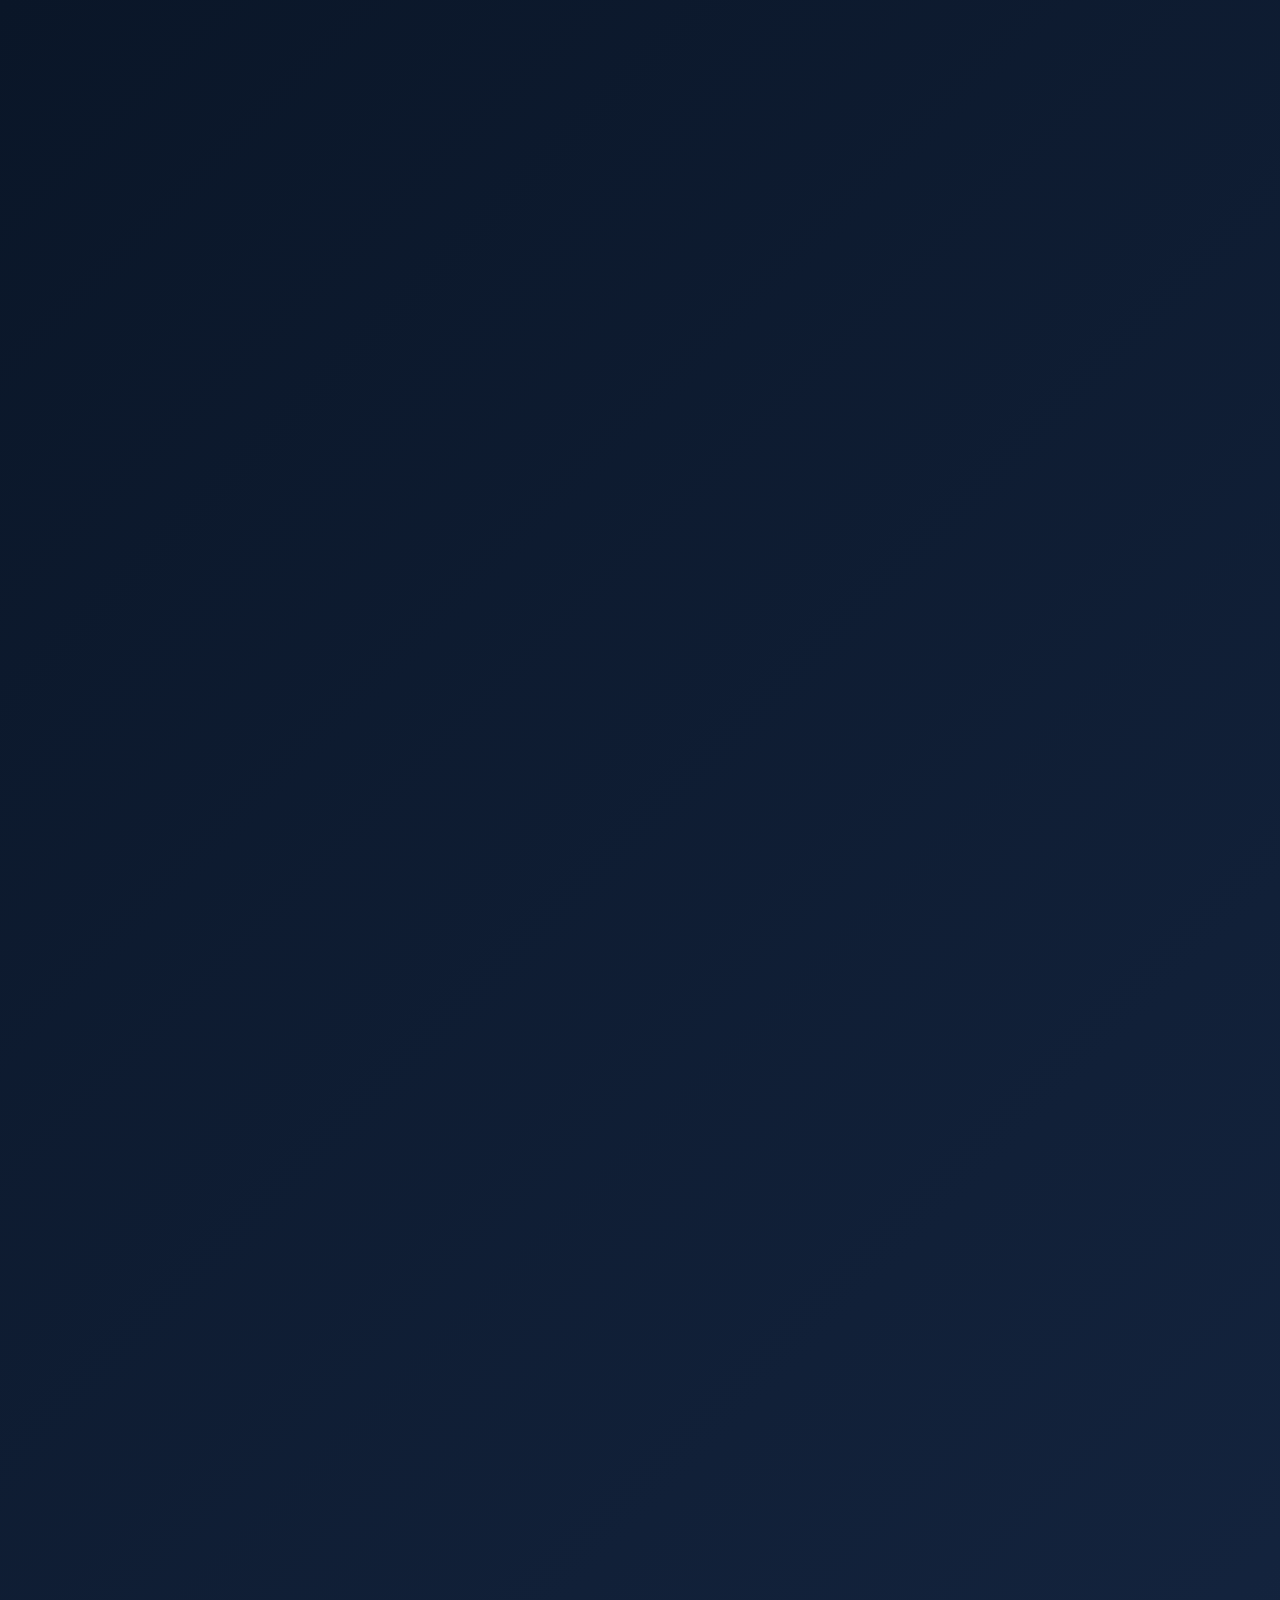
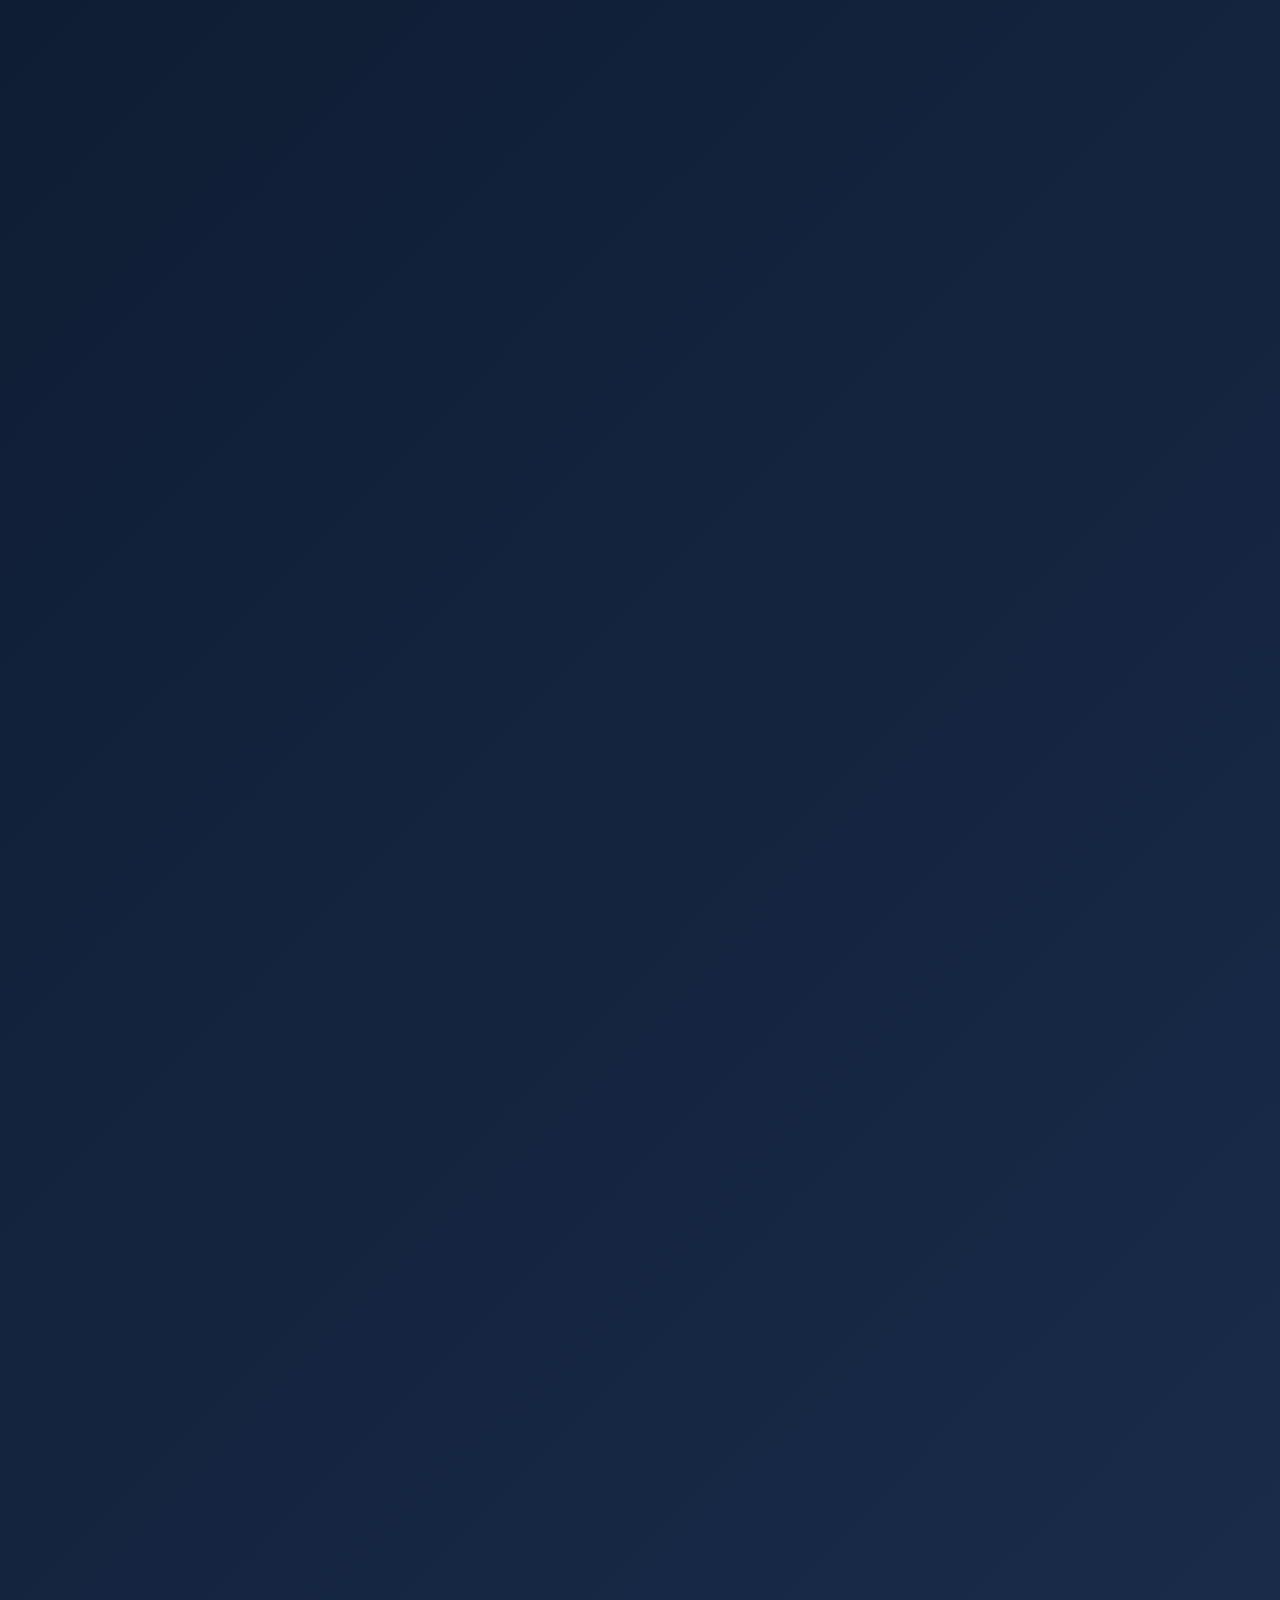
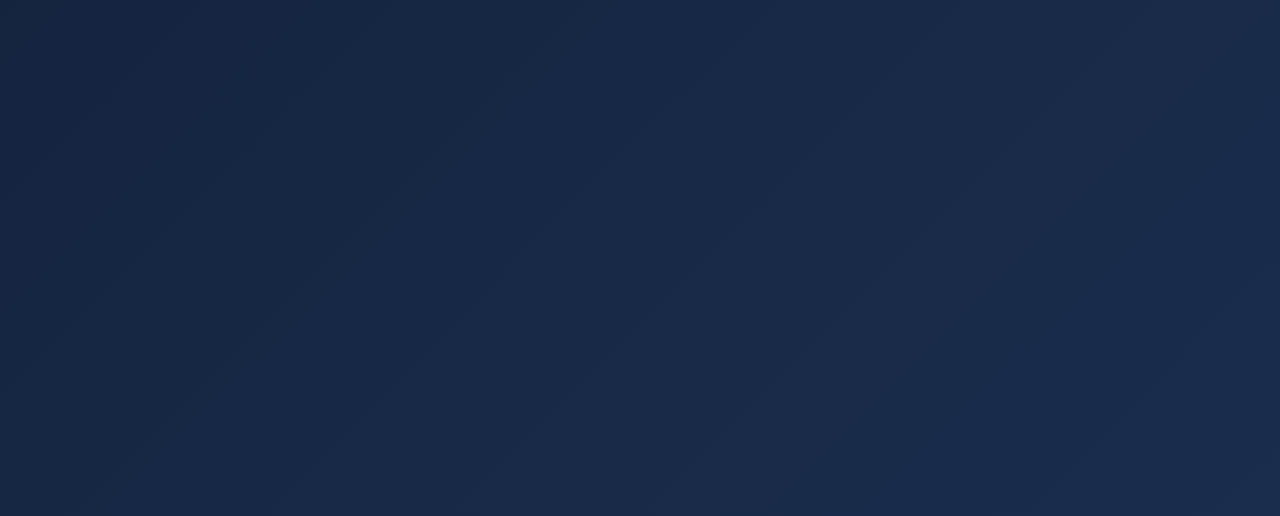
<file: index.html>
<!DOCTYPE html>
<html lang="ru">
<head>
    <meta charset="UTF-8">
    <meta name="viewport" content="width=device-width, initial-scale=1.0">
    <title>MLBB Shop - Магазин Mobile Legends</title>
    <link rel="stylesheet" href="style.css">
</head>
<body>
    <header>
        <div class="container">
            <div class="logo">
                <h1>MLBB SHOP</h1>
            </div>
            
            <nav>
                <ul>
                    <li><a href="index.html">Главная</a></li>
                    <li><a href="heroes.html">Герои</a></li>
                    <li><a href="news.html">Новости</a></li>
                    <li><a href="tournaments.html">Турниры</a></li>
                </ul>
            </nav>
            <a href="profile.html" class="profile-icon">
                <span class="profile-count">0</span>
                👤
            </a>
            
        </div>
    </header>
    
    <section class="hero-banner" id="home">
        <div class="banner-content">
            <h2>Добро пожаловать в MLBB Shop</h2>
            <p>Лучшие предложения на героев, алмазы и игровую валюту</p>
            <a href="about.html" class="cta-button">О нас</a>
        </div>
    </section>

    <section class="products-section" id="heroes">
        <div class="container">
            <h2 class="section-title">Герои</h2>
            <div class="products-grid">
                <div class="product-card">
                    <div class="product-image">
                        <div class="hero-placeholder hero1">
                            <img src="media/хаябуса.png">
                        </div>
                    </div>
                    <h3>Хаябуса</h3>
                    <p class="price">1000 ₽</p>
                    <button class="details-button">
                        <a href="details.html#hero1">Подробнее</a>
                    </button>
                    <button class="buy-button">Купить</button>
                </div>
                <div class="product-card">
                    <div class="product-image">
                        <div class="hero-placeholder hero2">
                            <img src="media/джой.png">
                        </div>
                    </div>
                    <h3>Джой</h3>
                    <p class="price">799 ₽</p>
                    <button class="details-button">
                        <a href="details.html#hero2">Подробнее</a>
                    </button>
                    <button class="buy-button">Купить</button>
                </div>
                <div class="product-card">
                    <div class="product-image">
                        <div class="hero-placeholder hero3">
                            <img src="media/беатрис.png">
                        </div>
                    </div>
                    <h3>Беатрис</h3>
                    <p class="price">500 ₽</p>
                    <button class="details-button">
                        <a href="details.html#hero3">Подробнее</a>
                    </button>
                    <button class="buy-button">Купить</button>
                </div>
                <div class="product-card">
                    <div class="product-image">
                        <div class="hero-placeholder hero4">
                            <img src="media/ланселот.png">
                        </div>
                    </div>
                    <h3>Ланселот</h3>
                    <p class="price">500 ₽</p>
                    <button class="details-button">
                        <a href="details.html#hero4">Подробнее</a>
                    </button>
                    <button class="buy-button">Купить</button>
                </div>
            </div>
        </div>
    </section>

    <section class="products-section" id="diamonds">
        <div class="container">
            <h2 class="section-title">Алмазы</h2>
            <div class="products-grid">
                <div class="product-card featured">
                    <div class="badge">Популярно</div>
                    <div class="product-image">
                        <div class="diamond-icon">💎</div>
                        <p class="diamond-count">1000</p>
                    </div>
                    <h3>1000 Алмазов</h3>
                    <p class="price">799 ₽</p>
                    <button class="buy-button">Купить</button>
                </div>
                <div class="product-card">
                    <div class="product-image">
                        <div class="diamond-icon">💎</div>
                        <p class="diamond-count">500</p>
                    </div>
                    <h3>500 Алмазов</h3>
                    <p class="price">399 ₽</p>
                    <button class="buy-button">Купить</button>
                </div>
                <div class="product-card">
                    <div class="product-image">
                        <div class="diamond-icon">💎</div>
                        <p class="diamond-count">250</p>
                    </div>
                    <h3>250 Алмазов</h3>
                    <p class="price">199 ₽</p>
                    <button class="buy-button">Купить</button>
                </div>
                <div class="product-card featured">
                    <div class="badge">Выгодно</div>
                    <div class="product-image">
                        <div class="diamond-icon">💎</div>
                        <p class="diamond-count">5000</p>
                    </div>
                    <h3>5000 Алмазов</h3>
                    <p class="price">3499 ₽</p>
                    <button class="buy-button">Купить</button>
                </div>
            </div>
        </div>
    </section>

    <section class="products-section" id="currency">
        <div class="container">
            <h2 class="section-title">Игровая валюта</h2>
            <div class="products-grid">
                <div class="product-card">
                    <div class="product-image">
                        <div class="coin-icon">🪙</div>
                        <p class="coin-count">10000</p>
                    </div>
                    <h3>10000 Монет</h3>
                    <p class="price">149 ₽</p>
                    <button class="buy-button">Купить</button>
                </div>
                <div class="product-card">
                    <div class="product-image">
                        <div class="coin-icon">🪙</div>
                        <p class="coin-count">50000</p>
                    </div>
                    <h3>50000 Монет</h3>
                    <p class="price">599 ₽</p>
                    <button class="buy-button">Купить</button>
                </div>
                <div class="product-card">
                    <div class="product-image">
                        <div class="coin-icon">🪙</div>
                        <p class="coin-count">100000</p>
                    </div>
                    <h3>100000 Монет</h3>
                    <p class="price">999 ₽</p>
                    <button class="buy-button">Купить</button>
                </div>
                <div class="product-card">
                    <div class="product-image">
                        <div class="coin-icon">🪙</div>
                        <p class="coin-count">500000</p>
                    </div>
                    <h3>500000 Монет</h3>
                    <p class="price">4499 ₽</p>
                    <button class="buy-button">Купить</button>
                </div>
            </div>
        </div>
    </section>

    <footer>
        <div class="container">
            <p>&copy; 2025 MLBB Shop. Все права защищены.</p>
            <p> Moonton</p>
        </div>
    </footer>

</body>
</html>
</file>
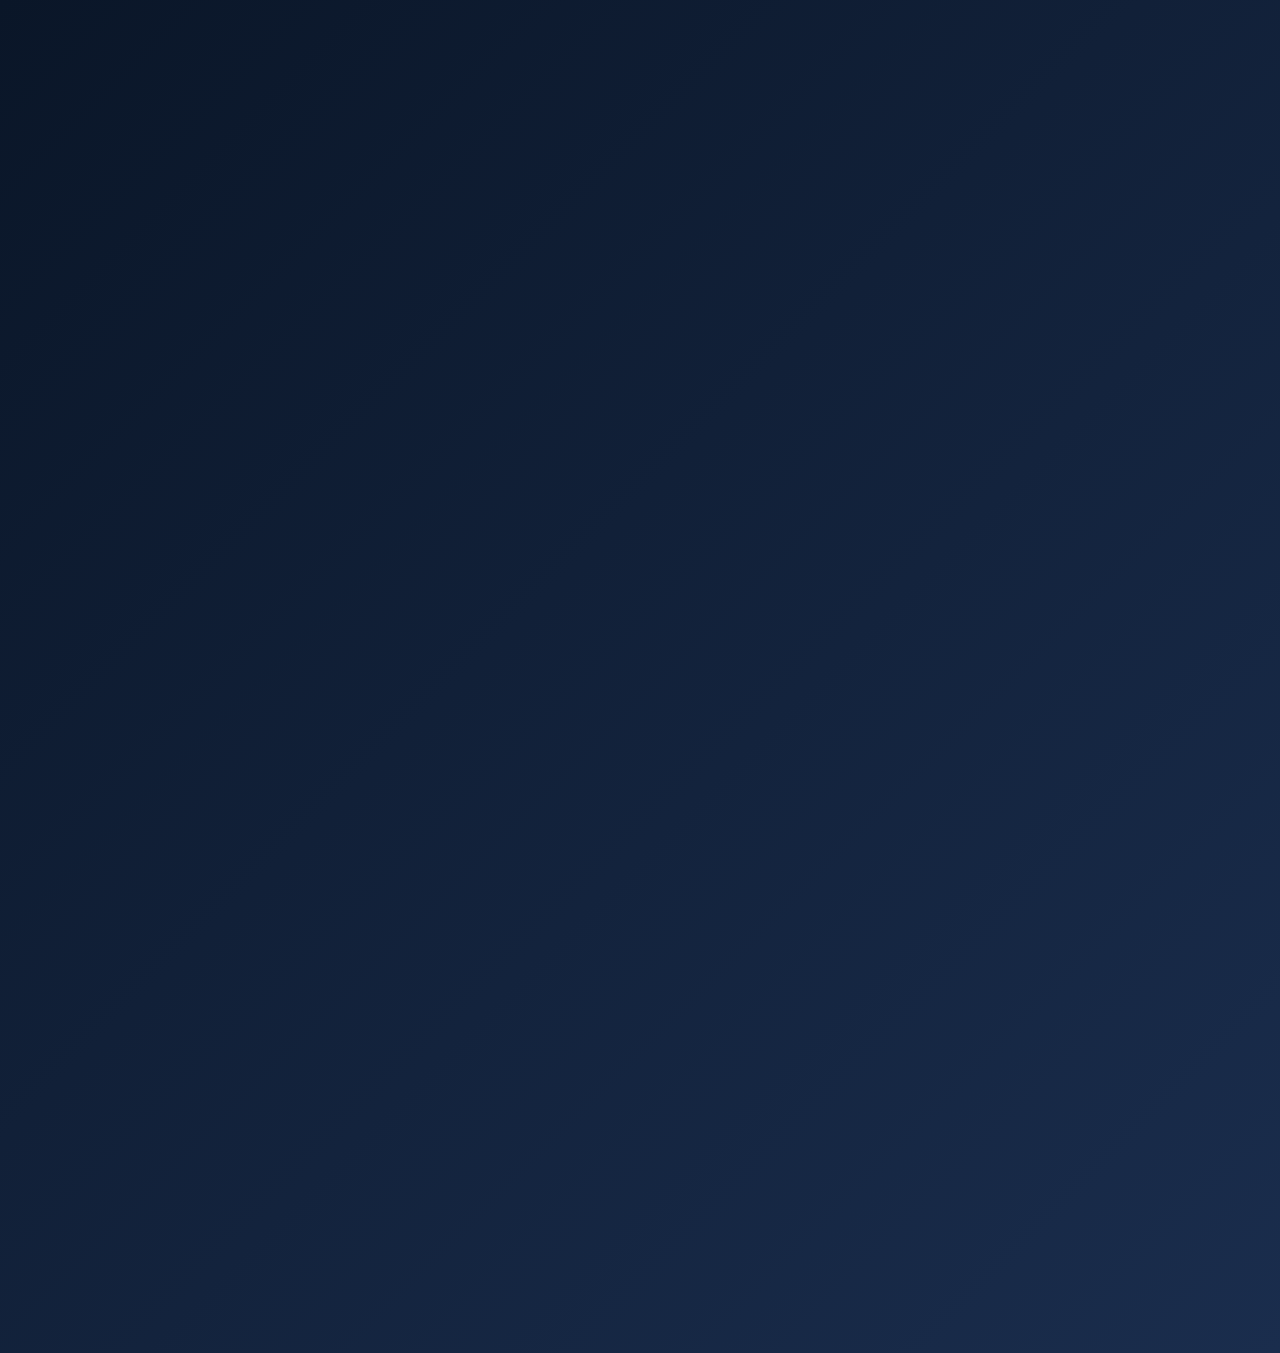
<file: about.html>
<!DOCTYPE html>
<html lang="ru">
<head>
    <meta charset="UTF-8">
    <meta name="viewport" content="width=device-width, initial-scale=1.0">
    <title>О нас - MLBB Shop</title>
    <link rel="stylesheet" href="style.css">
    <style>
        /* Дополнительные стили специально для страницы "О нас" */
        body {
            opacity: 0;
            animation: fadeIn 1s forwards;
        }

        @keyframes fadeIn {
            to { opacity: 1; }
        }

        .about-content {
            padding: 60px 0;
            line-height: 1.8;
        }
        .about-text-block {
            background: rgba(26, 45, 77, 0.6);
            padding: 40px;
            border-radius: 20px;
            border: 1px solid rgba(0, 212, 255, 0.3);
            margin-bottom: 40px;
        }
        .about-text-block h2 {
            color: #00d4ff;
            margin-bottom: 20px;
            text-shadow: 0 0 15px rgba(0, 212, 255, 0.5);
        }
        .back-link {
            display: inline-block;
            margin-top: 20px;
            color: #00d4ff;
            text-decoration: none;
            font-weight: bold;
        }
        .back-link:hover {
            text-decoration: underline;
        }
    </style>
</head>
<body>
    <header>
        <div class="container">
            <div class="logo">
                <h1>MLBB SHOP</h1>
            </div>
            <nav>
                <ul>
                    <li><a href="index.html">Главная</a></li>
                    <li><a href="heroes.html">Герои</a></li>
                    <li><a href="news.html">Новости</a></li>
                </ul>
            </nav>
        </div>
    </header>

    <div class="container about-content">
        <div class="about-text-block">
            <h2>О нашем проекте</h2>
            <p>
                <strong>MLBB Shop</strong> — это современная площадка, созданная игроками для игроков. 
                Мы знаем, как важно вовремя получить нужный облик или разблокировать любимого героя, 
                чтобы доминировать на поле боя. Наша цель — предоставить удобный и надежный сервис 
                для пополнения игровых ресурсов Mobile Legends: Bang Bang.
            </p>
        </div>

        <div class="about-text-block">
            <h2>Про игру Mobile Legends: Bang Bang</h2>
            <p>
                Mobile Legends: Bang Bang — это захватывающая многопользовательская онлайн-игра в жанре MOBA (Multiplayer Online Battle Arena) для мобильных устройств. 
                В ней две команды по 5 игроков сражаются в реальном времени, чтобы уничтожить базу противника, защищая свою собственную.
            </p>
            <ul style="margin-left: 20px; color: #ccc;">
                <li><strong>Классические карты:</strong> Битвы проходят на 3 линиях с башнями и лесными монстрами.</li>
                <li><strong>Разнообразие героев:</strong> От могучих танков и метких стрелков до неуловимых убийц и сильных магов.</li>
                <li><strong>Командная работа:</strong> Победа зависит от стратегии и координации действий всех участников.</li>
            </ul>
        </div>

        <div class="about-text-block">
            <h2>Почему выбирают нас?</h2>
            <p>
                Мы стремимся сделать процесс покупки максимально прозрачным. В нашем магазине вы найдете:
            </p>
            <ul style="list-style: none; padding-top: 10px;">
                <li>💎 <strong>Лучшие цены</strong> на пакеты алмазов.</li>
                <li>⚡ <strong>Мгновенную информацию</strong> об акциях и новых героях.</li>
                <li>🛡️ <strong>Безопасность:</strong> Мы ценим доверие наших клиентов и работаем над качеством сервиса каждый день.</li>
            </ul>
        </div>

        <a href="index.html" class="back-link">← Вернуться на главную страницу</a>
    </div>

    <footer>
        <div class="container">
            <p>&copy; 2025 MLBB Shop. Unofficial fan shop.</p>
        </div>
    </footer>
</body>
</html>
</file>
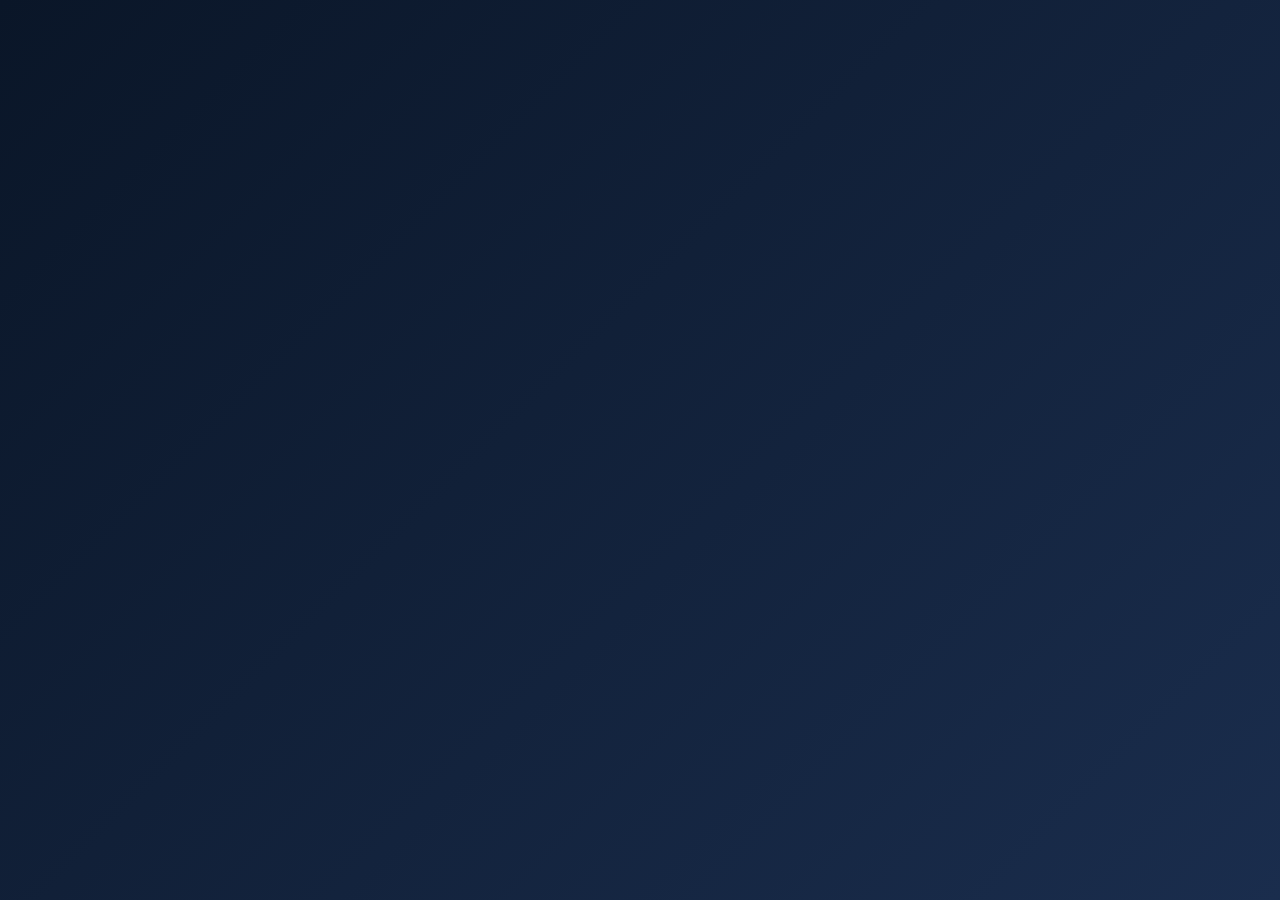
<file: details.html>
<!DOCTYPE html>
<html lang="ru">
<head>
    <meta charset="UTF-8">
    <meta name="viewport" content="width=device-width, initial-scale=1.0">
    <title>MLBB Shop - Характеристики Героев</title>
    <link rel="stylesheet" href="style.css">
    <style>
        body {
            padding: 20px;
            font-family: 'Segoe UI', sans-serif;
            background: linear-gradient(135deg, #0a1628 0%, #1a2d4d 100%);
            color: #fff;
            opacity: 0;
            animation: fadeIn 1s forwards;
        }

        @keyframes fadeIn { to { opacity: 1; } }

        .detail-section {
            display: none;
            max-width: 900px;
            margin: 40px auto;
            background: rgba(26, 45, 77, 0.8);
            backdrop-filter: blur(10px);
            border-radius: 25px;
            padding: 40px;
            border: 2px solid rgba(0, 212, 255, 0.4);
            box-shadow: 0 0 50px rgba(0, 150, 255, 0.2);
        }

        .detail-section:target { display: block; }

        .hero-header {
            display: flex;
            align-items: center;
            gap: 20px;
            margin-bottom: 30px;
            border-bottom: 1px solid rgba(0, 212, 255, 0.3);
            padding-bottom: 20px;
        }

        .role-badge {
            background: #ff0055;
            padding: 5px 15px;
            border-radius: 8px;
            font-size: 14px;
            text-transform: uppercase;
            font-weight: bold;
        }

        .stats-grid {
            display: grid;
            grid-template-columns: repeat(auto-fit, minmax(150px, 1fr));
            gap: 15px;
            margin: 20px 0;
        }

        .stat-item {
            background: rgba(0, 0, 0, 0.3);
            padding: 10px;
            border-radius: 10px;
            text-align: center;
            border: 1px solid rgba(0, 212, 255, 0.1);
        }

        .stat-value {
            display: block;
            color: #00d4ff;
            font-weight: bold;
            font-size: 18px;
        }

        .back-button {
            display: inline-block;
            margin-top: 30px;
            padding: 12px 30px;
            background: linear-gradient(135deg, #00d4ff, #0096ff);
            color: #fff;
            border-radius: 50px;
            text-decoration: none;
            font-weight: bold;
            transition: 0.3s;
        }

        .back-button:hover { transform: scale(1.05); box-shadow: 0 0 20px #00d4ff; }
        
        img.hero-big {
            width: 100%;
            max-width: 450px;
            border-radius: 20px;
            display: block;
            margin: 0 auto 20px;
            box-shadow: 0 10px 30px rgba(0,0,0,0.5);
        }
    </style>
</head>
<body>

    <h1 style="text-align:center; color: #00d4ff; text-shadow: 0 0 20px rgba(0,212,255,0.5);">Досье Героев</h1>

    <section id="hero1" class="detail-section">
        <div class="hero-header">
            <h2>Хаябуса</h2>
            <span class="role-badge" style="background: #ff4757;">Убийца</span>
        </div>
        <img src="media/хаябуса.png" alt="Хаябуса" class="hero-big">
        
        <div class="stats-grid">
            <div class="stat-item"> Сложность <span class="stat-value">Высокая</span></div>
            <div class="stat-item"> Урон <span class="stat-value">9/10</span></div>
            <div class="stat-item"> Живучесть <span class="stat-value">3/10</span></div>
        </div>

        <h3>Описание:</h3>
        <p>Мастер теней. Хаябуса специализируется на одиночных целях. Его ультимейт «Теневой убийца» делает его неуязвимым во время атаки, позволяя мгновенно стирать вражеских стрелков и магов.</p>
        
        <a href="index.html" class="back-button">← В магазин</a>
    </section>

    <section id="hero2" class="detail-section">
        <div class="hero-header">
            <h2>Джой</h2>
            <span class="role-badge" style="background: #ffa502;">Убийца / Маг</span>
        </div>
        <img src="media/джой.png" alt="Джой" class="hero-big">
        
        <div class="stats-grid">
            <div class="stat-item"> Сложность <span class="stat-value">Экстремальная</span></div>
            <div class="stat-item"> Мобильность <span class="stat-value">10/10</span></div>
            <div class="stat-item"> Контроль <span class="stat-value">5/10</span></div>
        </div>

        <h3>Описание:</h3>
        <p>Ритмичный убийца. Джой требует идеального тайминга под музыку её способностей. Она невероятно быстра и способна прорываться сквозь контроль врага, нанося огромный магический урон по площади.</p>
        
        <a href="index.html" class="back-button">← В магазин</a>
    </section>

    <section id="hero3" class="detail-section">
        <div class="hero-header">
            <h2>Беатрис</h2>
            <span class="role-badge" style="background: #2ed573;">Стрелок</span>
        </div>
        <img src="media/беатрис.png" alt="Беатрис" class="hero-big">
        
        <div class="stats-grid">
            <div class="stat-item"> Сложность <span class="stat-value">Высокая</span></div>
            <div class="stat-item"> Гибкость <span class="stat-value">10/10</span></div>
            <div class="stat-item"> Дальность <span class="stat-value">9/10</span></div>
        </div>

        <h3>Описание:</h3>
        <p>Гений оружия. Беатрис носит с собой 4 вида оружия: дробовик, снайперку, гранатомет и автоматы. Это делает её самым универсальным стрелком, способным адаптироваться к любой ситуации на карте.</p>
        
        <a href="index.html" class="back-button">← В магазин</a>
    </section>

    <section id="hero4" class="detail-section">
        <div class="hero-header">
            <h2>Ланселот</h2>
            <span class="role-badge" style="background: #ff4757;">Убийца</span>
        </div>
        <img src="media/ланселот.png" alt="Ланселот" class="hero-big">
        
        <div class="stats-grid">
            <div class="stat-item"> Сложность <span class="stat-value">Высокая</span></div>
            <div class="stat-item"> Скорость <span class="stat-value">9/10</span></div>
            <div class="stat-item"> Стиль <span class="stat-value">Legendary</span></div>
        </div>

        <h3>Описание:</h3>
        <p>Виртуоз фехтования. Ланселот использует свои рывки, чтобы бесконечно перемещаться между врагами. Его трудно поймать, а его «Прокол» позволяет танцевать на поле боя, оставаясь недосягаемым.</p>
        
        <a href="index.html" class="back-button">← В магазин</a>
    </section>

</body>
</html>
</file>
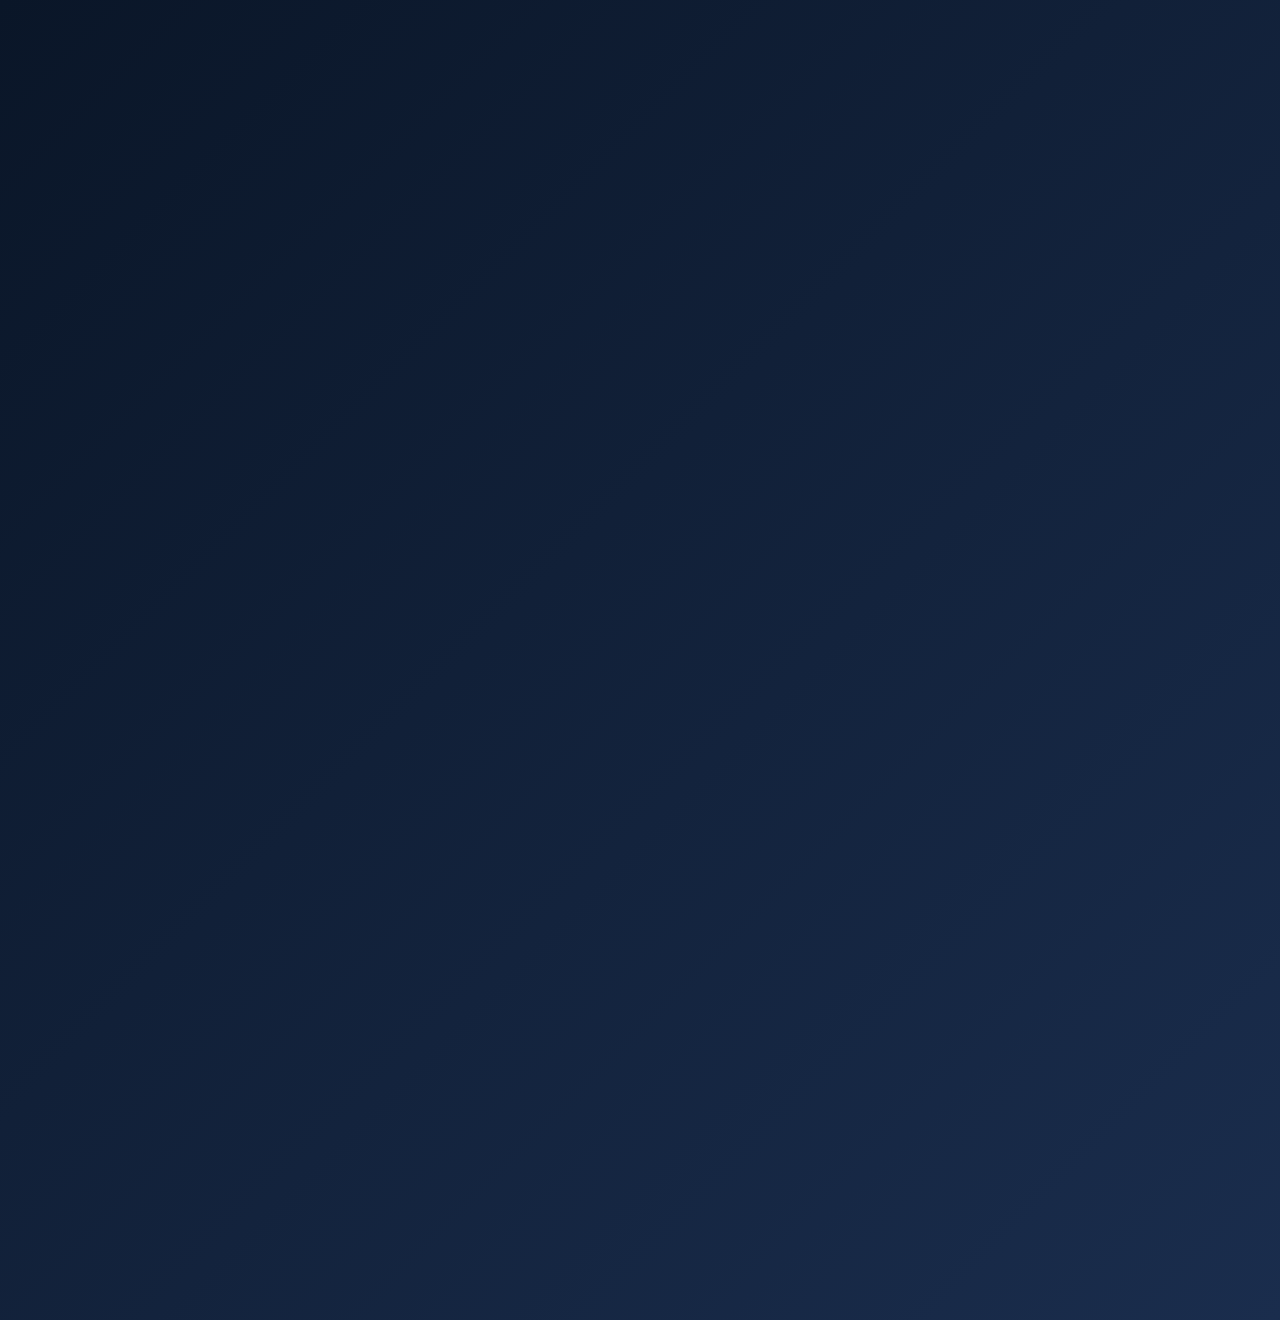
<file: heroes.html>
<!DOCTYPE html>
<html lang="en">
<head>
    <meta charset="UTF-8">
    <meta name="viewport" content="width=device-width, initial-scale=1.0">
    <title>>MLBB Shop - Герои</title>
    <link rel="stylesheet" href="heroes.css">
    <link rel="stylesheet" href="style.css">
</head>
<body>
    <div class="back-container">
        <a href="index.html" class="back-link">← Вернуться на главную</a>
    </div>
    <section class="products-section" id="heroes">
        <div class="container">
            <h2 class="section-title">Выбор Героя</h2>
    
            <div class="filter-wrapper">
                <input type="radio" name="hero-filter" id="all" checked>
                <input type="radio" name="hero-filter" id="assassin">
                <input type="radio" name="hero-filter" id="tank">
                <input type="radio" name="hero-filter" id="marksman">
                <input type="radio" name="hero-filter" id="fighter">
                <input type="radio" name="hero-filter" id="mag">
                <input type="radio" name="hero-filter" id="roum">
    
                <div class="filter-controls">
                    <label for="all" class="filter-btn">Все</label>
                    <label for="assassin" class="filter-btn">Убийцы</label>
                    <label for="tank" class="filter-btn">Танки</label>
                    <label for="marksman" class="filter-btn">Стрелки</label>
                    <label for="fighter" class="filter-btn">Бойцы</label>
                    <label for="mag" class="filter-btn">Маги</label>
                    <label for="roum" class="filter-btn">Поддержка</label>
                </div>
    
                <div class="products-grid">
                    <div class="product-card item-assassin">
                        <div class="badge role">Убийца</div>
                        <div class="product-image">
                            <img src="media/хаябуса.png" alt="Хаябуса">
                        </div>
                        <h3>Хаябуса</h3>
                        <p class="price">1000 ₽</p>
                        <button class="details-button"><a href="details.html#hero1">Подробнее</a></button>
                        <button class="buy-button">Купить</button>
                    </div>
    
                    <div class="product-card item-assassin">
                        <div class="badge role">Убийца</div>
                        <div class="product-image">
                            <img src="media/джой.png" alt="Джой">
                        </div>
                        <h3>Джой</h3>
                        <p class="price">799 ₽</p>
                        <button class="details-button"><a href="details.html#hero2">Подробнее</a></button>
                        <button class="buy-button">Купить</button>
                    </div>
    
                    <div class="product-card item-marksman">
                        <div class="badge role">Стрелок</div>
                        <div class="product-image">
                            <img src="media/беатрис.png" alt="Беатрис">
                        </div>
                        <h3>Беатрис</h3>
                        <p class="price">500 ₽</p>
                        <button class="details-button"><a href="details.html#hero3">Подробнее</a></button>
                        <button class="buy-button">Купить</button>
                    </div>
    
                     <div class="product-card item-assassin">
                        <div class="badge role">Убийца</div>
                        <div class="product-image">
                            <img src="media/ланселот.png" alt="Ланселот">
                        </div>
                        <h3>Ланселот</h3>
                        <p class="price">500 ₽</p>
                        <button class="details-button"><a href="details.html#hero4">Подробнее</a></button>
                        <button class="buy-button">Купить</button>
                    </div>
                </div>
            </div>
        </div>
    </section>
    
    
</body>
</html>
</file>
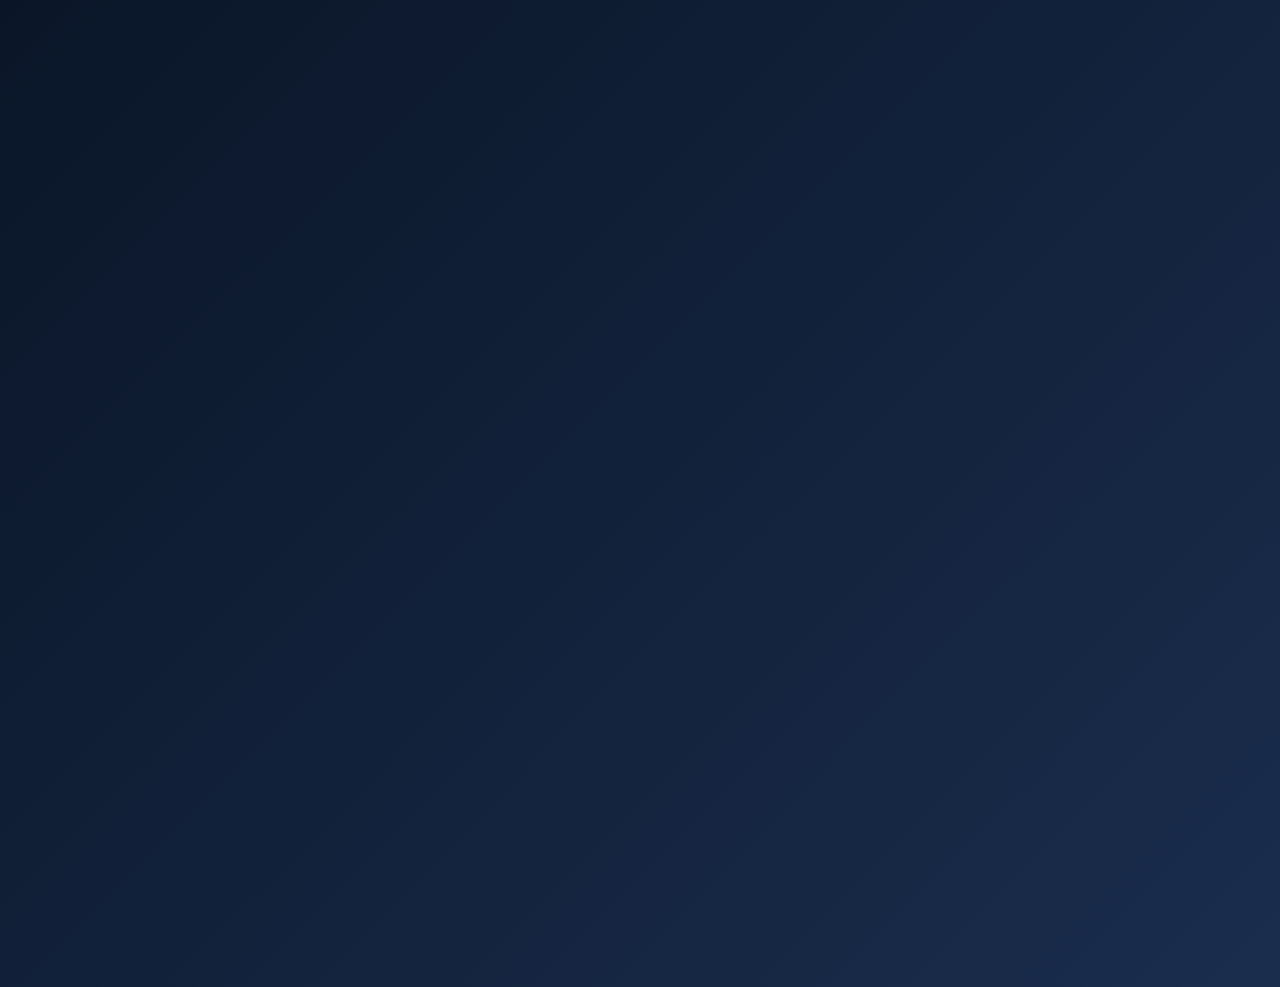
<file: news.html>
<!DOCTYPE html>
<html lang="ru">
<head>
    <meta charset="UTF-8">
    <meta name="viewport" content="width=device-width, initial-scale=1.0">
    <title>Новости - MLBB Shop</title>
    <link rel="stylesheet" href="style.css">
    <link rel="stylesheet" href="news-style.css">
</head>
<body>
    <header>
        <div class="container">
            <div class="logo">
                <h1>MLBB SHOP</h1>
            </div>
            <nav>
                <ul>
                    <li><a href="index.html">Главная</a></li>
                    <li><a href="heroes.html">Герои</a></li>
                    <li><a href="news.html">Новости</a></li>
                    <li><a href="tournaments.html">Турниры</a></li>
                </ul>
            </nav>
            <a href="profile.html" class="profile-icon">
                <span class="profile-count">0</span>
                👤
            </a>
        </div>
    </header>

    <main class="container news-page">
        <h2 class="section-title">Новости игры</h2>
        
        <div class="news-list">
            <article class="news-item">
                <div class="news-image">
                    <img src="media/news1.png" alt="Обновление">
                    <div class="news-date">25.10.2025</div>
                </div>
                <div class="news-info">
                    <h3>Глобальное обновление 1.9.64</h3>
                    <p>Узнайте об изменениях баланса героев и новых предметах, которые появятся в следующем патче...</p>
                    <a href="#" class="read-more">Читать полностью</a>
                </div>
            </article>

            <article class="news-item">
                <div class="news-image">
                    <img src="media/news2.png" alt="Скидки">
                    <div class="news-date">20.10.2025</div>
                </div>
                <div class="news-info">
                    <h3>Неделя магических скидок</h3>
                    <p>Только на этой неделе: легендарные облики со скидкой до 50% в нашем магазине!</p>
                    <a href="#" class="read-more">Узнать больше</a>
                </div>
            </article>
        </div>
    </main>

    <footer>
        <div class="container">
            <p>&copy; 2025 MLBB Shop. Все права защищены.</p>
            <p>Moonton</p>
        </div>
    </footer>
</body>
</html>
</file>
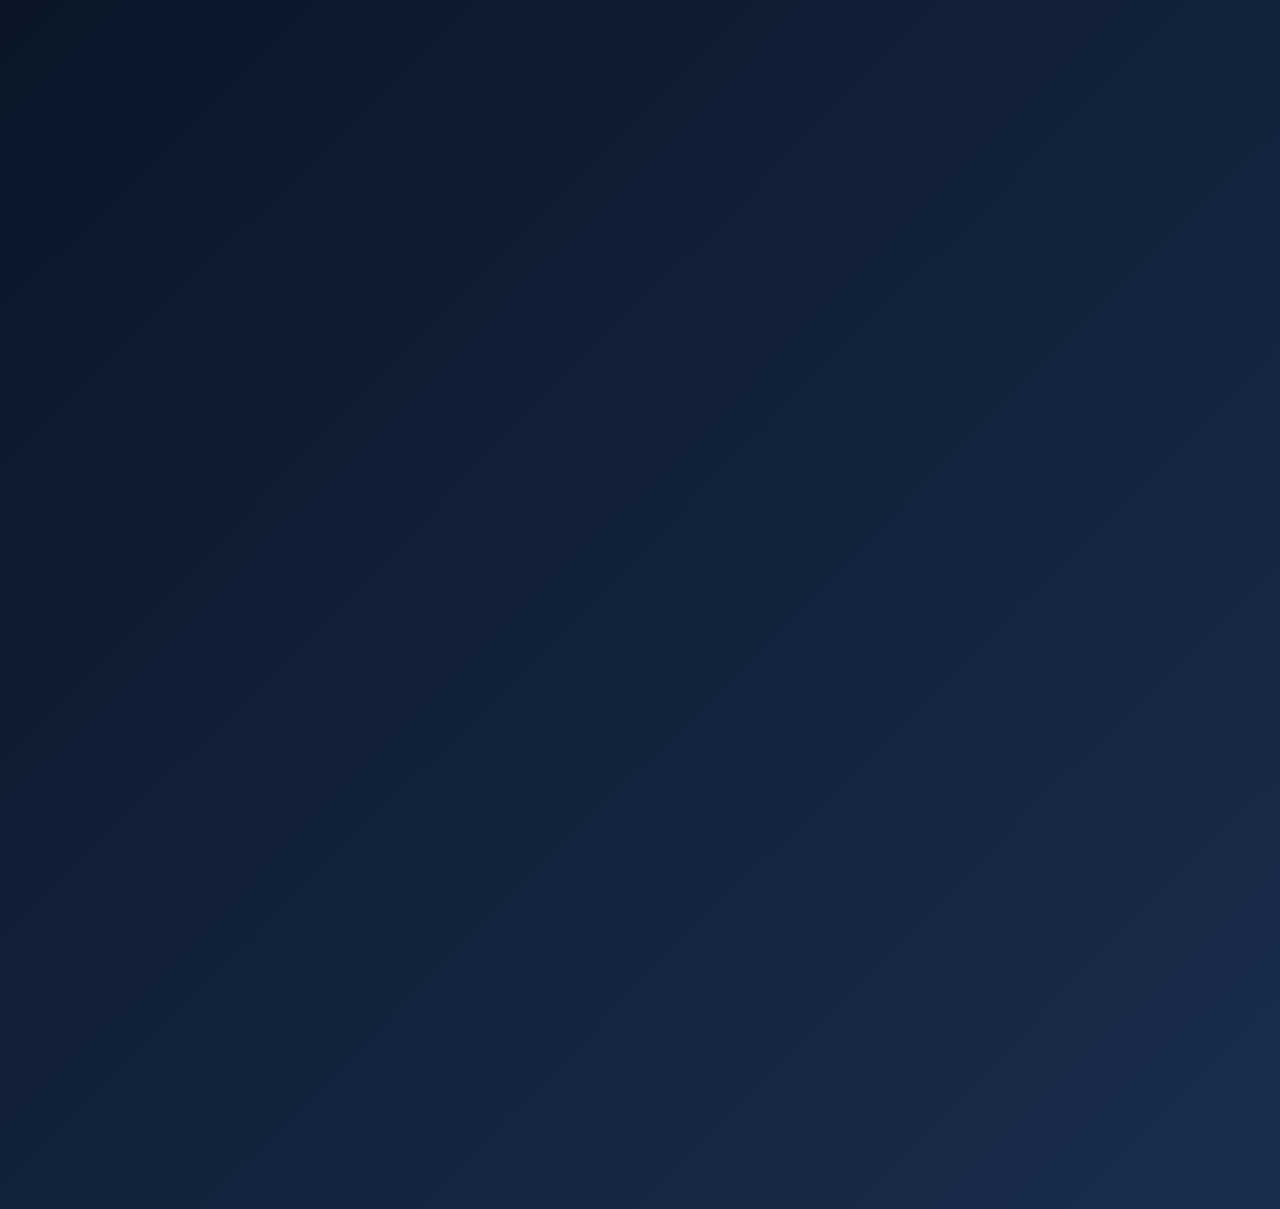
<file: profile.html>
<!DOCTYPE html>
<html lang="ru">
<head>
    <meta charset="UTF-8">
    <meta name="viewport" content="width=device-width, initial-scale=1.0">
    <title>Профиль — MLBB Shop</title>
    <link rel="stylesheet" href="style.css">
    <link rel="stylesheet" href="profile.css">
</head>
<body>

<header>
    <div class="container">
        <div class="logo">
            <h1>MLBB SHOP</h1>
        </div>
    </div>
</header>

<section class="profile-section">
    <div class="container">

        <h2 class="section-title">Мой профиль</h2>

        <div class="profile-card">
            <div class="profile-avatar">👤</div>

            <div class="profile-info">
                <h3>Игрок MLBB</h3>
                <p>ID: 123456789</p>
            </div>

            <div class="profile-balances">
                <div class="balance-card">
                    <span class="icon">💎</span>
                    <span class="amount">1250</span>
                    <span class="label">Алмазы</span>
                </div>

                <div class="balance-card">
                    <span class="icon">🪙</span>
                    <span class="amount">54000</span>
                    <span class="label">Монеты</span>
                </div>
            </div>
        </div>

        <div class="orders-section">
            <h3>История покупок</h3>

            <div class="order-card">
                <span>1000 Алмазов</span>
                <span>799 ₽</span>
                <span class="order-date">12.01.2025</span>
            </div>

            <div class="order-card">
                <span>Легендарный герой</span>
                <span>599 ₽</span>
                <span class="order-date">05.01.2025</span>
            </div>
        </div>

        <a href="index.html" class="cta-button back-button">← Назад в магазин</a>

    </div>
</section>

<footer>
    <div class="container">
        <p>&copy; 2025 MLBB Shop</p>
    </div>
</footer>

</body>
</html>
</file>
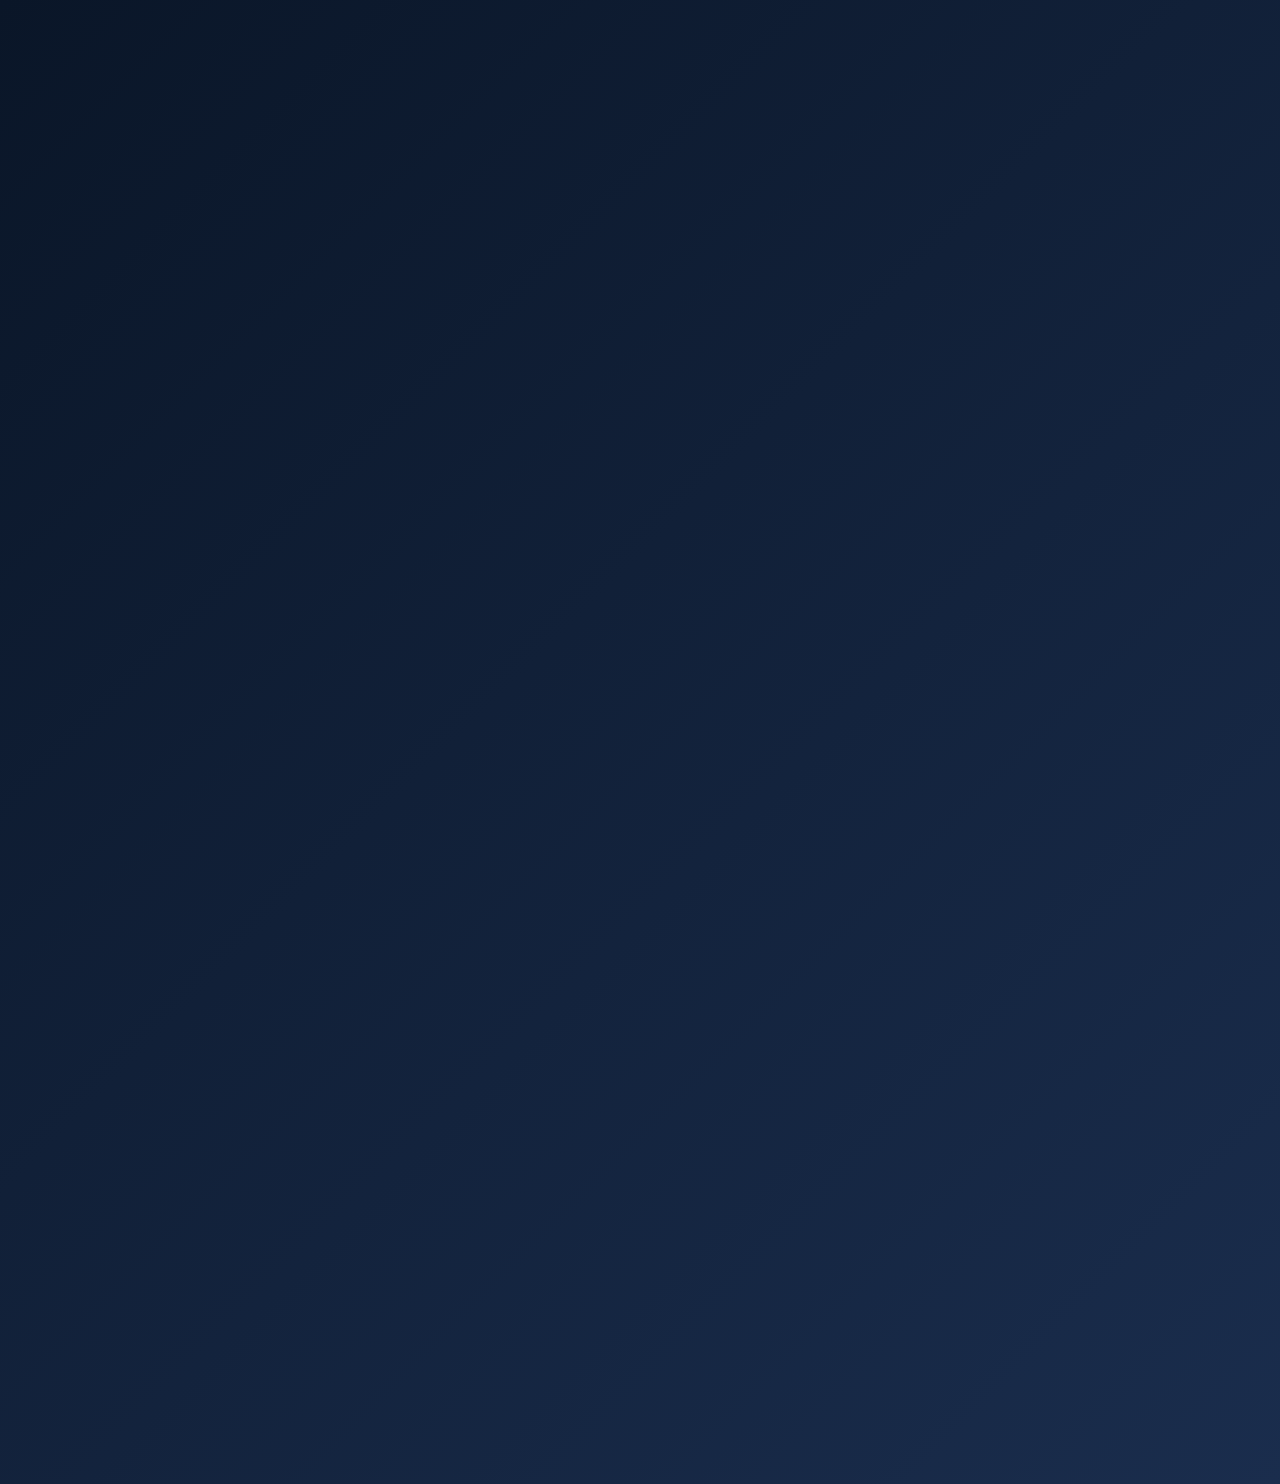
<file: tournaments.html>
<!DOCTYPE html>
<html lang="ru">
<head>
    <meta charset="UTF-8">
    <meta name="viewport" content="width=device-width, initial-scale=1.0">
    <title>Турниры - MLBB Shop</title>
    <link rel="stylesheet" href="style.css">
    <link rel="stylesheet" href="tournaments-style.css">
</head>
<body>
    <header>
        <div class="container">
            <div class="logo">
                <h1>MLBB SHOP</h1>
            </div>
            <nav>
                <ul>
                    <li><a href="index.html">Главная</a></li>
                    <li><a href="index.html#heroes">Герои</a></li>
                    <li><a href="news.html">Новости</a></li>
                    <li><a href="tournaments.html">Турниры</a></li>
                </ul>
            </nav>
            <a href="profile.html" class="profile-icon">
                <span class="profile-count">0</span> 👤
            </a>
        </div>
    </header>

    <main class="container tournament-page">
        <h2 class="section-title">Киберспортивные События</h2>

        <div class="match-card featured-match">
            <div class="match-header">
                <span class="tournament-tag">Grand Final</span>
                <span class="match-status live">Завершен</span>
            </div>
            
            <div class="match-vs-container">
                <div class="team team-1">
                    <div class="team-flag">🇵🇭</div>
                    <h3>Philippines</h3>
                    <p>Falcons AP.Bren</p>
                </div>

                <div class="vs-block">
                    <div class="score">4 : 3</div>
                    <div class="vs-text">VS</div>
                </div>

                <div class="team team-2">
                    <div class="team-flag">🇹🇭</div>
                    <h3>Thailand</h3>
                    <p>Keep Best Gaming</p>
                </div>
            </div>

            <div class="match-footer">
                <p>Недавний захватывающий поединок за титул чемпиона</p>
                <a href="#" class="watch-button">Смотреть повтор</a>
            </div>
        </div>

        <div class="match-card featured-match">
            <div class="match-header">
                <span class="tournament-tag">Grand Final</span>
                <span class="match-status live">Завершен</span>
            </div>

            <div class="match-vs-container">
                <div class="team team-1">
                    <div class="team-flag">TL</div>
                    <h3>Team Lead</h3>
                    <p>Falcons AP.Bren</p>
                </div>

                <div class="vs-block">
                    <div class="score">1 : 0</div>
                    <div class="vs-text">VS</div>
                </div>

                <div class="team team-2">
                    <div class="team-flag">ONIC</div>
                    <h3>Onic</h3>
                    <p>Keep Best Gaming</p>
                </div>
            </div>

            <div class="match-footer">
                <p>Недавний захватывающий поединок за титул чемпиона</p>
                <a href="#" class="watch-button">Смотреть повтор</a>
            </div>
         </div>

        <div class="past-matches-grid">
            <div class="product-card">
                <h3>MLBB Mid Season Cup</h3>
                <p class="price">Призовой: $3,000,000</p>
                <p style="margin-bottom: 15px; opacity: 0.7;">Завершено: Июль 2025</p>
                <button class="buy-button">Сетка турнира</button>
            </div>
            <div class="product-card">
                <h3>M6 World Championship</h3>
                <p class="price">Скоро в 2025</p>
                <p style="margin-bottom: 15px; opacity: 0.7;">Квалификации открыты</p>
                <button class="buy-button">Регистрация</button>
            </div>
        </div>
    </main>

    <footer>
        <div class="container">
            <p>&copy; 2025 MLBB Shop. Все права защищены.</p>
        </div>
    </footer>
</body>
</html>
</file>
<file: style.css>
* {
    margin: 0;
    padding: 0;
    box-sizing: border-box;
}

body {
    font-family: 'Segoe UI', Tahoma, Geneva, Verdana, sans-serif;
    background: linear-gradient(135deg, #0a1628 0%, #1a2d4d 100%);
    color: #fff;
    min-height: 100vh;
    opacity: 0;
    animation: fadeIn 1s forwards;
}

@keyframes fadeIn {
    to { opacity: 1; }
}

.container {
    max-width: 1200px;
    margin: 0 auto;
    padding: 0 20px;
}

/* Шапка сайта */
header {
    background: rgba(10, 22, 40, 0.95);
    backdrop-filter: blur(10px);
    padding: 20px 0;
    position: sticky;
    top: 0;
    z-index: 1000;
    box-shadow: 0 4px 20px rgba(0, 150, 255, 0.3);
    border-bottom: 2px solid rgba(0, 150, 255, 0.5);
}

header .container {
    display: flex;
    justify-content: space-between;
    align-items: center;
}

.logo h1 {
    color: #00d4ff;
    font-size: 28px;
    text-shadow: 0 0 20px rgba(0, 212, 255, 0.8);
    animation: glow 2s ease-in-out infinite;
}

@keyframes glow {
    0%, 100% {
        text-shadow: 0 0 20px rgba(0, 212, 255, 0.8);
    }
    50% {
        text-shadow: 0 0 30px rgba(0, 212, 255, 1), 0 0 40px rgba(0, 150, 255, 0.8);
    }
}

/* Навигация */
nav ul {
    display: flex;
    list-style: none;
    gap: 30px;
}

nav a {
    color: #fff;
    text-decoration: none;
    font-weight: 500;
    transition: all 0.3s ease;
    position: relative;
    padding: 5px 10px;
}

nav a:hover {
    color: #00d4ff;
}

nav a::after {
    content: '';
    position: absolute;
    bottom: 0;
    left: 0;
    width: 0;
    height: 2px;
    background: linear-gradient(90deg, #00d4ff, #0096ff);
    transition: width 0.3s ease;
}

nav a:hover::after {
    width: 100%;
}

/* Профиль */
.profile-icon {
    font-size: 24px;
    cursor: pointer;
    position: relative;
    transition: transform 0.3s ease;
}

.profile-icon:hover {
    transform: scale(1.1);
}

.profile-count {
    position: absolute;
    top: -10px;
    right: -10px;
    background: #ff0055;
    color: #fff;
    border-radius: 50%;
    width: 20px;
    height: 20px;
    display: flex;
    align-items: center;
    justify-content: center;
    font-size: 12px;
    font-weight: bold;
    box-shadow: 0 2px 10px rgba(255, 0, 85, 0.5);
}

/* Главный баннер */
.hero-banner {
    background: linear-gradient(rgba(10, 22, 40, 0.7), rgba(10, 22, 40, 0.7)), 
                url('media/banner.png') no-repeat center center;
    background-size: cover; /* Растягивает фото на всю ширину и высоту */
    padding: 120px 20px;
    text-align: center;
    position: relative;
    overflow: hidden;
    border-bottom: 2px solid rgba(0, 212, 255, 0.3);    
}

.hero-banner::before {
    display: none;
}

@keyframes moveBackground {
    0% {
        transform: translate(0, 0);
    }
    100% {
        transform: translate(50px, 50px);
    }
}

.banner-content {
    position: relative;
    z-index: 1;
}

.banner-content h2 {
    font-size: 48px;
    margin-bottom: 20px;
    text-shadow: 0 4px 20px rgba(0, 0, 0, 0.5);
    animation: fadeInUp 1s ease;
}

.banner-content p {
    font-size: 20px;
    margin-bottom: 30px;
    opacity: 0.9;
    animation: fadeInUp 1s ease 0.2s both;
}

@keyframes fadeInUp {
    from {
        opacity: 0;
        transform: translateY(30px);
    }
    to {
        opacity: 1;
        transform: translateY(0);
    }
}

.cta-button {
    display: inline-block;
    padding: 15px 40px;
    background: linear-gradient(135deg, #00d4ff, #0096ff);
    color: #fff;
    text-decoration: none;
    border-radius: 50px;
    font-weight: bold;
    font-size: 18px;
    transition: all 0.3s ease;
    box-shadow: 0 10px 30px rgba(0, 150, 255, 0.4);
    animation: fadeInUp 1s ease 0.4s both;
}

.cta-button:hover {
    transform: translateY(-3px);
    box-shadow: 0 15px 40px rgba(0, 150, 255, 0.6);
}

/* Секция товаров */
.products-section {
    padding: 80px 20px;
}

.section-title {
    text-align: center;
    font-size: 36px;
    margin-bottom: 50px;
    color: #00d4ff;
    text-shadow: 0 0 20px rgba(0, 212, 255, 0.5);
}

.products-grid {
    display: grid;
    grid-template-columns: repeat(auto-fit, minmax(280px, 1fr));
    gap: 30px;
}

/* Карточка товара */
.product-card {
    background: rgba(26, 45, 77, 0.6);
    border-radius: 20px;
    padding: 25px;
    transition: all 0.4s ease;
    border: 2px solid rgba(0, 150, 255, 0.3);
    position: relative;
    overflow: hidden;
}

.product-card::before {
    content: '';
    position: absolute;
    top: 0;
    left: -100%;
    width: 100%;
    height: 100%;
    background: linear-gradient(90deg, transparent, rgba(0, 212, 255, 0.2), transparent);
    transition: left 0.5s ease;
}

.product-card:hover::before {
    left: 100%;
}

.product-card:hover {
    transform: translateY(-10px);
    box-shadow: 0 20px 40px rgba(0, 150, 255, 0.4);
    border-color: #00d4ff;
}

.product-card.featured {
    border-color: #ffd700;
    background: rgba(40, 60, 100, 0.6);
}

.badge {
    position: absolute;
    top: 15px;
    right: 15px;
    background: linear-gradient(135deg, #ffd700, #ffaa00);
    color: #000;
    padding: 5px 15px;
    border-radius: 20px;
    font-size: 12px;
    font-weight: bold;
    z-index: 1;
}

.product-image {
    text-align: center;
    margin-bottom: 20px;
    padding: 10px;
}

/* Заглушки героев */
.hero-placeholder {
    width: 100%;
    height: 180px;
    margin: 0 auto;
    display: flex;
    align-items: center;
    justify-content: center;
    
}

.hero1 {
    max-width: 100%;
    max-height: 100%;
    object-fit: contain;
}

.hero2 {
    max-width: 100%;
    max-height: 100%;
    object-fit: contain;
}

.hero3 {
    max-width: 100%;
    max-height: 100%;
    object-fit: contain;
}

.hero4 {
    max-width: 100%;
    max-height: 100%;
    object-fit: contain;
}

/* @keyframes pulse {
    0%, 100% {
        transform: scale(1);
    }
    50% {
        transform: scale(1.05);
    }
} */

/* Иконки алмазов и монет */
.diamond-icon, .coin-icon {
    font-size: 60px;
    animation: float 3s ease-in-out infinite;
}

@keyframes float {
    0%, 100% {
        transform: translateY(0);
    }
    50% {
        transform: translateY(-10px);
    }
}

.diamond-count, .coin-count {
    font-size: 24px;
    font-weight: bold;
    color: #00d4ff;
    margin-top: 10px;
}

.product-card h3 {
    font-size: 20px;
    margin-bottom: 10px;
    color: #fff;
}

.price {
    font-size: 24px;
    color: #00d4ff;
    font-weight: bold;
    margin: 15px 0;
}

/* Кнопка покупки */
.buy-button {
    width: 100%;
    padding: 12px;
    background: linear-gradient(135deg, #00d4ff, #0096ff);
    color: #fff;
    border: none;
    border-radius: 10px;
    font-size: 16px;
    font-weight: bold;
    cursor: pointer;
    transition: all 0.3s ease;
}

.buy-button:hover {
    transform: translateY(-2px);
    box-shadow: 0 10px 25px rgba(0, 150, 255, 0.5);
}

/* Кнопки Подробнее */
.details-button {
    background: transparent; /* Убираем белый фон */
    border: none;            /* Убираем стандартную рамку кнопки */
    padding: 0;             /* Обнуляем внутренние отступы контейнера */
    margin-bottom: 10px;    /* Отступ до кнопки Купить */
}

.details-button a {
    display: inline-block;   /* Чтобы кнопка не растягивалась на всю ширину, если не нужно */
    padding: 8px 16px;
    background: rgba(0, 212, 255, 0.1); /* Полупрозрачный голубой фон */
    color: #00d4ff;                     /* Голубой текст */
    border: 1px solid #00d4ff;          /* Голубая рамка */
    font-size: 12px;
    border-radius: 8px;
    font-weight: bold;
    text-decoration: none;              /* Убираем подчеркивание ссылки */
    transition: all 0.3s ease;
    backdrop-filter: blur(4px);         /* Эффект матового стекла поверх картинки */
}

.details-button a:hover {
    background: #00d4ff;                /* При наведении закрашиваем полностью */
    color: #fff;                        /* Текст становится белым */
    transform: translateY(-2px);
    box-shadow: 0 10px 25px rgba(0, 150, 255, 0.5);
}

/* Подвал */
footer {
    background: rgba(10, 22, 40, 0.95);
    padding: 30px 20px;
    text-align: center;
    border-top: 2px solid rgba(0, 150, 255, 0.3);
    margin-top: 80px;
}

footer p {
    margin: 5px 0;
    opacity: 0.8;
}


/* Адаптивность */
@media (max-width: 768px) {
    header .container {
        flex-wrap: wrap;
    }
    
    nav ul {
        gap: 15px;
    }
    
    .banner-content h2 {
        font-size: 32px;
    }
    
    .products-grid {
        grid-template-columns: repeat(auto-fit, minmax(200px, 1fr));
    }
    
}
</file>
<file: heroes.css>
/* Скрываем стандартные кружочки радио-кнопок */
input[name="hero-filter"] {
    display: none;
}

/* Стилизация контейнера управления */
.filter-controls {
    display: flex;
    justify-content: center;
    gap: 15px;
    margin-bottom: 40px;
    flex-wrap: wrap;
}

/* Стилизация меток (которые выглядят как кнопки) */
.filter-btn {
    padding: 10px 25px;
    background: rgba(0, 212, 255, 0.1);
    border: 1px solid #00d4ff;
    color: #fff;
    border-radius: 50px;
    cursor: pointer;
    font-weight: bold;
    transition: all 0.3s ease;
}

/* Эффект при наведении */
.filter-btn:hover {
    background: rgba(0, 212, 255, 0.3);
}

/* Подсветка активной «кнопки» через CSS */
#all:checked ~ .filter-controls label[for="all"],
#assassin:checked ~ .filter-controls label[for="assassin"],
#tank:checked ~ .filter-controls label[for="tank"],
#marksman:checked ~ .filter-controls label[for="marksman"],
#fighter:checked ~ .filter-controls label[for="fighter"],
#mag:checked ~ .filter-controls label[for="mag"],
#roum:checked ~ .filter-controls label[for="roum"] {
    background: #00d4ff;
    color: #0a1628;
    box-shadow: 0 0 15px rgba(0, 212, 255, 0.8);
}

/* ЛОГИКА ФИЛЬТРАЦИИ */

/* 1. Сначала скрываем все карточки, если выбран какой-то конкретный фильтр (кроме "Все") */
#assassin:checked ~ .products-grid .product-card,
#tank:checked ~ .products-grid .product-card,
#marksman:checked ~ .products-grid .product-card,
#fighter:checked ~ .products-grid .product-card,
#mag:checked ~ .products-grid .product-card,
#roum:checked ~ .products-grid .product-card {
    display: none;
}

/* 2. Показываем только нужные карточки в зависимости от выбранного ID */
#assassin:checked ~ .products-grid .item-assassin,
#tank:checked ~ .products-grid .item-tank,
#marksman:checked ~ .products-grid .item-marksman,
#fighter:checked ~ .products-grid .item-fighter,
#mag:checked ~ .products-grid .item-mag,
#roum:checked ~ .products-grid .item-roum {
    display: block;
    animation: fadeIn 0.5s ease forwards;
}

/* Если выбрано "Все", показываем все карточки */
#all:checked ~ .products-grid .product-card {
    display: block;
}

/* Дополнительный бадж роли */
.badge.role {
    left: 15px;
    right: auto;
    background: linear-gradient(135deg, #00d4ff, #0096ff);
}

/* Контейнер для изображения внутри карточки */
.product-image {
    width: 100%;
    height: 200px; /* Фиксированная высота для всех фото */
    display: flex;
    align-items: center;
    justify-content: center;
    overflow: hidden; /* Обрезает лишнее, если фото слишком большое */
    margin-bottom: 15px;
    background: rgba(0, 0, 0, 0.2); /* Легкий фон для пустых зон */
    border-radius: 15px;
}

/* Сама картинка героя */
.product-image img {
    max-width: 100%;
    max-height: 100%;
    width: auto;
    height: auto;
    object-fit: contain; /* Картинка полностью помещается без искажений */
    transition: transform 0.3s ease;
}

/* Эффект увеличения при наведении */
.product-card:hover .product-image img {
    transform: scale(1.1);
}

.back-container {
    margin: 20px 0;
}

.back-link {
    display: inline-block;
    color: #00d4ff;
    text-decoration: none;
    font-weight: bold;
    padding: 10px 20px;
    border: 1px solid rgba(0, 212, 255, 0.3);
    border-radius: 12px;
    background: rgba(0, 212, 255, 0.05);
    transition: all 0.3s ease;
}

.back-link:hover {
    background: rgba(0, 212, 255, 0.2);
    box-shadow: 0 0 15px rgba(0, 212, 255, 0.4);
    transform: translateX(-5px); /* Небольшой сдвиг влево при наведении */
}
</file>
<file: news-style.css>
/* Специфичные стили для страницы новостей */
.news-page {
    padding-top: 50px;
    min-height: 80vh;
}

.news-list {
    display: flex;
    flex-direction: column;
    gap: 40px;
    margin-bottom: 50px;
}

.news-item {
    display: flex;
    background: rgba(26, 45, 77, 0.6); /* Ваш цвет карточки */
    border: 2px solid rgba(0, 150, 255, 0.3);
    border-radius: 20px;
    overflow: hidden;
    transition: all 0.4s ease;
    animation: fadeInUp 0.8s ease both;
}

.news-item:hover {
    transform: translateX(10px);
    border-color: #00d4ff;
    box-shadow: 0 10px 30px rgba(0, 150, 255, 0.2);
}

.news-image {
    position: relative;
    width: 350px;
    min-width: 350px;
    height: 220px;
    background: #0a1628;
}

.news-image img {
    width: 100%;
    height: 100%;
    object-fit: cover;
    opacity: 0.8;
}

.news-date {
    position: absolute;
    bottom: 10px;
    left: 10px;
    background: #00d4ff;
    color: #0a1628;
    padding: 5px 12px;
    border-radius: 8px;
    font-size: 12px;
    font-weight: bold;
    box-shadow: 0 0 15px rgba(0, 212, 255, 0.5);
}

.news-info {
    padding: 30px;
    display: flex;
    flex-direction: column;
    justify-content: center;
}

.news-info h3 {
    font-size: 24px;
    color: #00d4ff;
    margin-bottom: 15px;
    text-shadow: 0 0 10px rgba(0, 212, 255, 0.3);
}

.news-info p {
    font-size: 16px;
    line-height: 1.6;
    color: rgba(255, 255, 255, 0.8);
    margin-bottom: 20px;
}

.read-more {
    color: #fff;
    text-decoration: none;
    font-weight: bold;
    border-bottom: 1px dashed #00d4ff;
    align-self: flex-start;
    transition: all 0.3s ease;
}

.read-more:hover {
    color: #00d4ff;
    border-bottom-style: solid;
}

/* Адаптивность для мобилок */
@media (max-width: 768px) {
    .news-item {
        flex-direction: column;
    }
    .news-image {
        width: 100%;
        min-width: 100%;
        height: 180px;
    }
    .news-info h3 {
        font-size: 20px;
    }
}
</file>
<file: profile.css>
body {
    opacity: 0;
    animation: fadeIn 1s forwards;
}

@keyframes fadeIn {
    to { opacity: 1; }
}

.profile-section {
    padding: 80px 20px;
}

.profile-card {
    background: rgba(26, 45, 77, 0.6);
    border-radius: 20px;
    padding: 40px;
    border: 2px solid rgba(0, 150, 255, 0.4);
    box-shadow: 0 20px 40px rgba(0, 150, 255, 0.3);
    text-align: center;
    margin-bottom: 50px;
}

.profile-avatar {
    font-size: 80px;
    margin-bottom: 20px;
}

.profile-info h3 {
    font-size: 26px;
    margin-bottom: 5px;
}

.profile-info p {
    opacity: 0.7;
}

.profile-balances {
    display: flex;
    justify-content: center;
    gap: 30px;
    margin-top: 30px;
    flex-wrap: wrap;
}

.balance-card {
    background: rgba(10, 22, 40, 0.9);
    border-radius: 15px;
    padding: 20px 30px;
    min-width: 160px;
    border: 1px solid rgba(0, 212, 255, 0.4);
    box-shadow: 0 10px 30px rgba(0, 150, 255, 0.3);
}

.balance-card .icon {
    font-size: 36px;
    display: block;
}

.balance-card .amount {
    font-size: 28px;
    font-weight: bold;
    color: #00d4ff;
}

.balance-card .label {
    font-size: 14px;
    opacity: 0.7;
}

.orders-section h3 {
    font-size: 28px;
    margin-bottom: 25px;
    color: #00d4ff;
    text-align: center;
}

.order-card {
    display: flex;
    justify-content: space-between;
    background: rgba(26, 45, 77, 0.5);
    padding: 15px 25px;
    border-radius: 12px;
    margin-bottom: 15px;
    border: 1px solid rgba(0, 150, 255, 0.3);
}

.order-date {
    opacity: 0.6;
}

.back-button {
    margin: 40px auto 0;
    display: block;
    text-align: center;
    max-width: 300px;
}
</file>
<file: tournaments-style.css>
.tournament-page {
    padding-top: 50px;
}

/* Карточка главного матча */
.match-card {
    background: rgba(26, 45, 77, 0.7);
    border: 2px solid #00d4ff;
    border-radius: 30px;
    padding: 40px;
    margin-bottom: 50px;
    text-align: center;
    box-shadow: 0 0 30px rgba(0, 212, 255, 0.2);
    animation: fadeInUp 1s ease;
}

.match-header {
    display: flex;
    justify-content: space-between;
    margin-bottom: 30px;
}

.tournament-tag {
    background: #00d4ff;
    color: #0a1628;
    padding: 5px 15px;
    border-radius: 10px;
    font-weight: bold;
    text-transform: uppercase;
    font-size: 14px;
}

.match-status.live {
    color: #ff0055;
    font-weight: bold;
    text-shadow: 0 0 10px rgba(255, 0, 85, 0.5);
}

/* Контейнер команд */
.match-vs-container {
    display: flex;
    align-items: center;
    justify-content: space-around;
    margin-bottom: 30px;
}

.team {
    flex: 1;
}

.team-flag {
    font-size: 60px;
    margin-bottom: 15px;
    filter: drop-shadow(0 0 10px rgba(255, 255, 255, 0.3));
}

.team h3 {
    font-size: 28px;
    color: #fff;
    margin-bottom: 5px;
}

.team p {
    color: #00d4ff;
    font-weight: 500;
}

/* Блок счета */
.vs-block {
    flex: 0.5;
}

.score {
    font-size: 64px;
    font-weight: 900;
    color: #fff;
    text-shadow: 0 0 20px rgba(255, 255, 255, 0.4);
}

.vs-text {
    font-size: 20px;
    color: #ff0055;
    font-weight: bold;
    margin-top: -10px;
}

/* Кнопка */
.watch-button {
    display: inline-block;
    margin-top: 20px;
    padding: 12px 30px;
    background: transparent;
    border: 2px solid #00d4ff;
    color: #00d4ff;
    text-decoration: none;
    border-radius: 50px;
    font-weight: bold;
    transition: all 0.3s ease;
}

.watch-button:hover {
    background: #00d4ff;
    color: #0a1628;
    box-shadow: 0 0 20px rgba(0, 212, 255, 0.6);
}

.past-matches-grid {
    display: grid;
    grid-template-columns: repeat(auto-fit, minmax(300px, 1fr));
    gap: 30px;
}

/* Адаптивность */
@media (max-width: 768px) {
    .match-vs-container {
        flex-direction: column;
        gap: 30px;
    }
    .score {
        font-size: 48px;
    }
}
</file>
